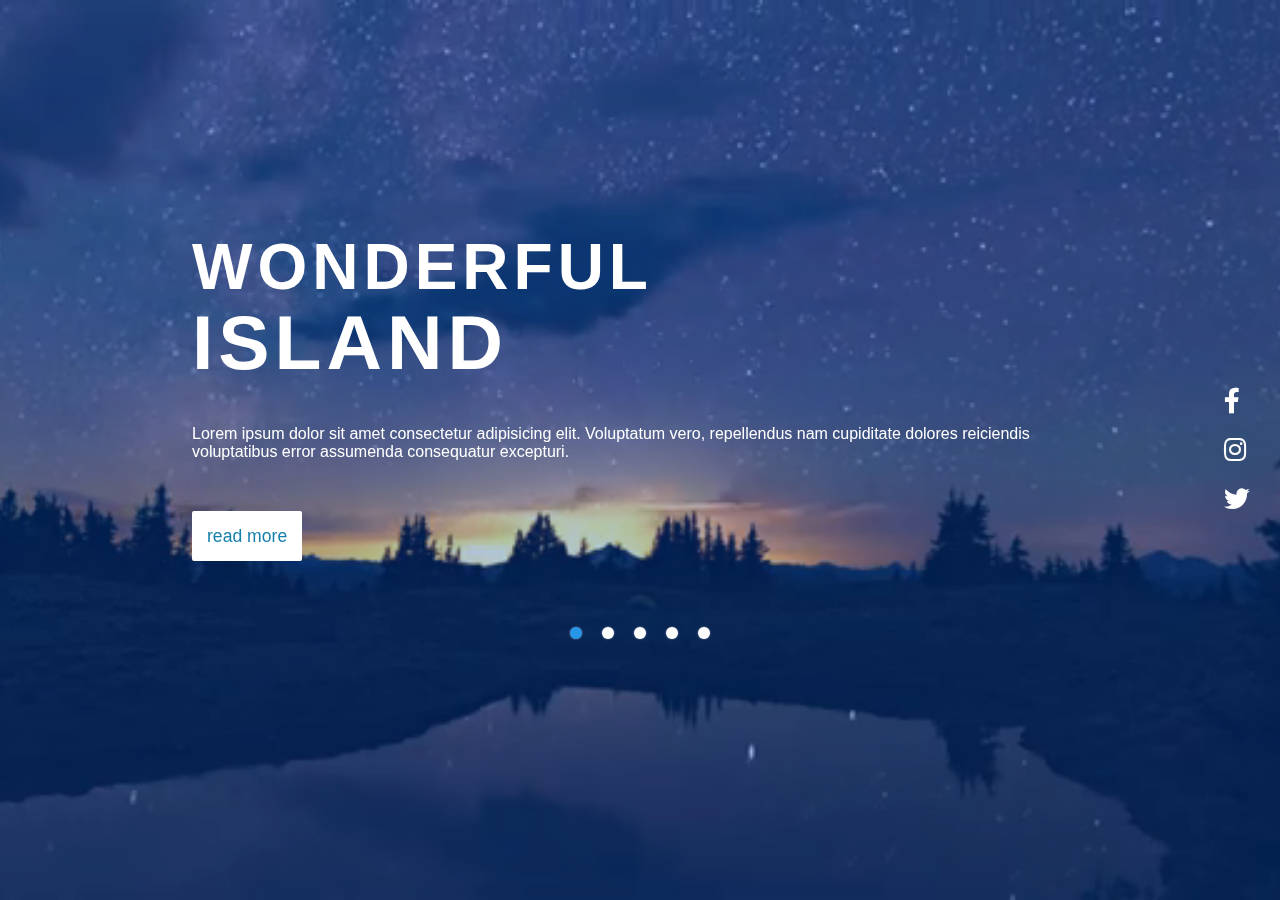
<file: home.html>
<!DOCTYPE html>
<html lang="en">

<head>
    <meta charset="UTF-8">
    <meta name="viewport" content="width=device-width, initial-scale=1.0">
    <title>Document</title>
    <link rel="stylesheet" href="https://cdnjs.cloudflare.com/ajax/libs/font-awesome/5.14.0/css/all.min.css">
    <style>
        * {
            margin: 0;
            padding: 0;
            box-sizing: border-box;
        }
        
        body {
            font-family: Arial, sans-serif;
        }
        
        section {
            position: relative;
            width: 100%;
            min-height: 100vh;
            background: #2696E9;
            display: flex;
            justify-content: center;
            align-items: center;
            overflow: hidden;
        }
        
        .home {
            position: relative;
            width: 100%;
            min-height: 100vh;
            display: flex;
            justify-content: center;
            flex-direction: column;
            background: #2696E9;
        }
        
        .home:before {
            z-index: 777;
            content: '';
            position: absolute;
            background: rgba(3, 96, 251, 0.3);
            width: 100%;
            height: 100%;
            top: 0;
            left: 0;
        }
        
        .home .content {
            z-index: 888;
            color: white;
            width: 70%;
            margin-top: -100px;
        }
        
        .home .content h1 {
            font-size: 4em;
            font-weight: 900;
            text-transform: uppercase;
            letter-spacing: 5px;
            line-height: 75px;
            margin-bottom: 40px;
        }
        
        .home .content h1 span {
            font-size: 1.2em;
            font-weight: 600;
        }
        
        .home .content p {
            margin-bottom: 65px;
        }
        
        .home .content a {
            background: #fff;
            padding: 15px 15px;
            color: #1680AC;
            font-size: 1.1em;
            text-decoration: none;
            border-radius: 2px;
        }
        
        .home .media-icons {
            z-index: 888;
            position: absolute;
            right: 30px;
            display: flex;
            flex-direction: column;
            transition: 0.5s ease;
        }
        
        .home .media-icons a {
            color: white;
            font-size: 1.6em;
            transition: 0.3s ease;
        }
        
        .home .media-icons a:not(:last-child) {
            margin-bottom: 20px;
        }
        
        .home .media-icons a:hover {
            transform: scale(1.3);
        }
        
        .home video {
            z-index: 000;
            position: absolute;
            top: 0;
            left: 0;
            width: 100%;
            height: 100%;
            object-fit: cover;
        }
        
        .slider-navigation {
            z-index: 888;
            position: relative;
            display: flex;
            justify-content: center;
            align-items: center;
            transform: translateY(80px);
            margin-bottom: 12px;
        }
        
        .slider-navigation .nav-btn {
            width: 12px;
            height: 12px;
            background: #fff;
            border-radius: 50%;
            cursor: pointer;
            box-shadow: 0 0 2px rgba(255, 255, 255, 0.5);
            transition: 0.3s ease;
        }
        
        .slider-navigation .nav-btn.active {
            background: #2696E9;
        }
        
        .slider-navigation .nav-btn:not(:last-child) {
            margin-right: 20px;
        }
        
        .slider-navigation .nav-btn:hover {
            transform: scale(1.2);
        }
        
        .video-slide {
            position: absolute;
            width: 100%;
            clip-path: circle(0% at 0 50%);
        }
        
        .video-slide.active {
            clip-path: circle(150% at 0 50%);
            transition: 2s ease;
            transition-property: clip-path;
        }
        
        @media (max-width: 1040px) {
            section {
                padding: 100px 200px;
            }
            .home .media-icons {
                right: 15px;
            }
        }
    </style>
</head>

<body>
    <section class="home">
        <video class="video-slide active" src="videoplayback.mp4" autoplay muted loop></video>
        <video class="video-slide" src="videoplayback.mp4" autoplay muted loop></video>
        <video class="video-slide" src="videoplayback.mp4" autoplay muted loop></video>
        <video class="video-slide" src="videoplayback.mp4" autoplay muted loop></video>
        <video class="video-slide" src="videoplayback.mp4" autoplay muted loop></video>
        <div class="content">
            <h1>wonderful <br><span>island</span></h1>
            <p>Lorem ipsum dolor sit amet consectetur adipisicing elit. Voluptatum vero, repellendus nam cupiditate dolores reiciendis voluptatibus error assumenda consequatur excepturi.</p>
            <a href="#">read more</a>
        </div>
        <div class="media-icons">
            <a href="#"><i class="fab fa-facebook-f"></i></a>
            <a href="#"><i class="fab fa-instagram"></i></a>
            <a href="#"><i class="fab fa-twitter"></i></a>
        </div>
        <div class="slider-navigation">
            <div class="nav-btn active"></div>
            <div class="nav-btn"></div>
            <div class="nav-btn"></div>
            <div class="nav-btn"></div>
            <div class="nav-btn"></div>
        </div>
    </section>
    <script>
        const btns = document.querySelectorAll(".nav-btn");
        const slides = document.querySelectorAll(".video-slide");

        var sliderNav = function(manual) {
            btns.forEach((btn) => {
                btn.classList.remove("active")
            });

            slides.forEach((slide) => {
                slide.classList.remove("active")
            })

            btns[manual].classList.add("active");
            slides[manual].classList.add("active");
        }
        btns.forEach((btn, i) => {
            btn.addEventListener("click", () => {
                sliderNav(i);
            });
        });
    </script>
</body>

</html>
</file>
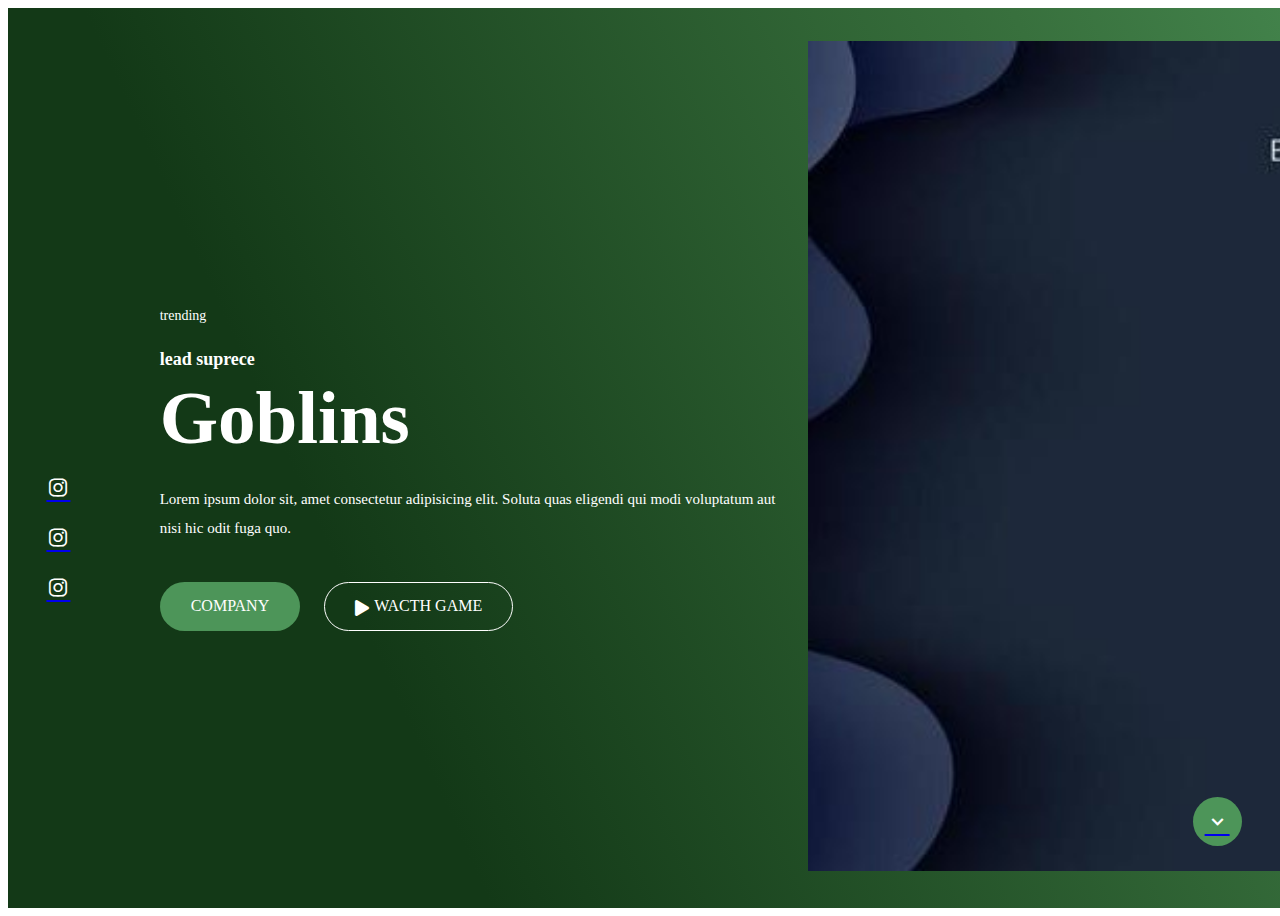
<file: home2.html>
<!DOCTYPE html>
<html lang="en">

<head>
    <meta charset="UTF-8">
    <meta name="viewport" content="width=device-width, initial-scale=1.0">
    <title>Document</title>
    <link rel="stylesheet" href="https://cdnjs.cloudflare.com/ajax/libs/font-awesome/5.14.0/css/all.min.css">
    <link href="https://cdn.jsdelivr.net/npm/boxicons@2.1.4/css/boxicons.min.css" rel="stylesheet">

    <style>
        .hero {
            height: 100%;
            width: 100%;
            min-height: 100vh;
            background: linear-gradient(245.59deg, #4d9559 0%, #38703d 28.53%, #133917 75.52%);
            position: relative;
            display: grid;
            grid-template-columns: repeat(2, 1fr);
            align-items: center;
            gap: 2rem;
        }
        
        section {
            padding: 0 19%;
        }
        
        .hero-text h5 {
            font-size: 14px;
            font-weight: 400;
            color: white;
            margin-bottom: 40px;
        }
        
        .hero-text h1 {
            font-family: 'Permanent Marker', cursive;
            font-size: 90px;
            line-height: 1;
            color: white;
            margin: 0 0 45px;
        }
        
        .hero-text h4 {
            font-size: 18px;
            font-weight: 600;
            color: white;
            margin-bottom: 10px;
        }
        
        .hero-text p {
            color: white;
            font-size: 15px;
            line-height: 1.9;
            margin-bottom: 40px;
        }
        
        .hero-img img {
            width: 300px;
            height: auto;
        }
        
        .hero-text a {
            display: inline-block;
            color: white;
            background: #4d9559;
            border: 1px solid transparent;
            text-decoration: none;
            padding: 12px 30px;
            line-height: 1.4;
            font-size: 500;
            border-radius: 30px;
            text-transform: uppercase;
            transition: all .55s ease;
        }
        
        .hero-text a:hover {
            background: transparent;
            border: 1px solid white;
            transform: translateX(8px);
        }
        
        .hero-text a.ctaa {
            background: transparent;
            border: 1px solid white;
            margin-left: 20px;
        }
        
        .hero-text a.ctaa i {
            vertical-align: middle;
            margin-right: 5px;
        }
        
        .icons {
            position: absolute;
            top: 50%;
            padding: 0 9%;
            transform: translateY((-50%));
        }
        
        .icons i {
            display: block;
            margin: 26px 0;
            font-size: 24px;
            color: white;
            transition: all .50s ease;
        }
        
        .icons i:hover {
            color: #4d9559;
            transform: translateY(-5px);
        }
        
        .scroll-down {
            position: absolute;
            bottom: 6%;
            right: 9%;
        }
        
        .scroll-down i {
            display: block;
            padding: 12px;
            font-size: 25px;
            color: white;
            background: #4d9559;
            border-radius: 30px;
            transition: all .50s ease;
        }
        
        .scroll-down i:hover {
            transform: translateY(-5px);
        }
        
        @media (max-width: 1535px) {
            .icons {
                padding: 0 3%;
                transition: .2s;
            }
            .scroll-down {
                right: 3%;
                transition: .2s;
            }
        }
        
        @media (max-width: 1460px) {
            section {
                padding: 0 12%;
                transition: .2s;
            }
        }
        
        @media (max-width: 1340px) {
            .hero-img img {
                width: 100%;
                height: auto;
            }
            .hero-text h1 {
                font-size: 75px;
                margin: 0 0 30px;
            }
            .hero-text h5 {
                margin-bottom: 25px;
            }
        }
        
        @media (max-width: 1195px) {
            section {
                padding: 0 3%;
                transition: .2s;
            }
            .hero-text {
                padding-top: 115px;
            }
            .hero-img {
                text-align: center;
            }
            .hero-img img {
                width: 200px;
                height: auto;
            }
            .hero {
                grid-template-columns: 1fr;
                height: 100%;
                gap: 1rem;
            }
            .icons {
                display: none;
            }
            .scroll-down {
                display: none;
            }
        }
        
        @media (max-width: 990px) {
            #menu-icon {
                display: block;
            }
        }
        
        @media (max-width: 680px) {
            .hero-img img {
                width: 100%;
                height: auto;
            }
        }
    </style>
</head>

<body>
    <section class="hero">
        <div class="hero-text">
            <h5>trending</h5>
            <h4>lead suprece</h4>
            <h1>Goblins</h1>
            <p>Lorem ipsum dolor sit, amet consectetur adipisicing elit. Soluta quas eligendi qui modi voluptatum aut nisi hic odit fuga quo.</p>
            <a href="#">company</a>
            <a href="#" class="ctaa"><i class="fas fa-play"></i></i>wacth game</a>
        </div>
        <div class="hero-img">
            <img src="bandung.jpg" alt="">
        </div>
    </section>
    <div class="icons">
        <a href="#"> <i class='bx bxl-instagram'></i></a>
        <a href="#"> <i class='bx bxl-instagram'></i></a>
        <a href="#"> <i class='bx bxl-instagram'></i></a>
    </div>
    <div class="scroll-down">
        <a href="#"><i class="bx bx-chevron-down"></i></a>

    </div>

    <script>
    </script>
</body>

</html>
</file>
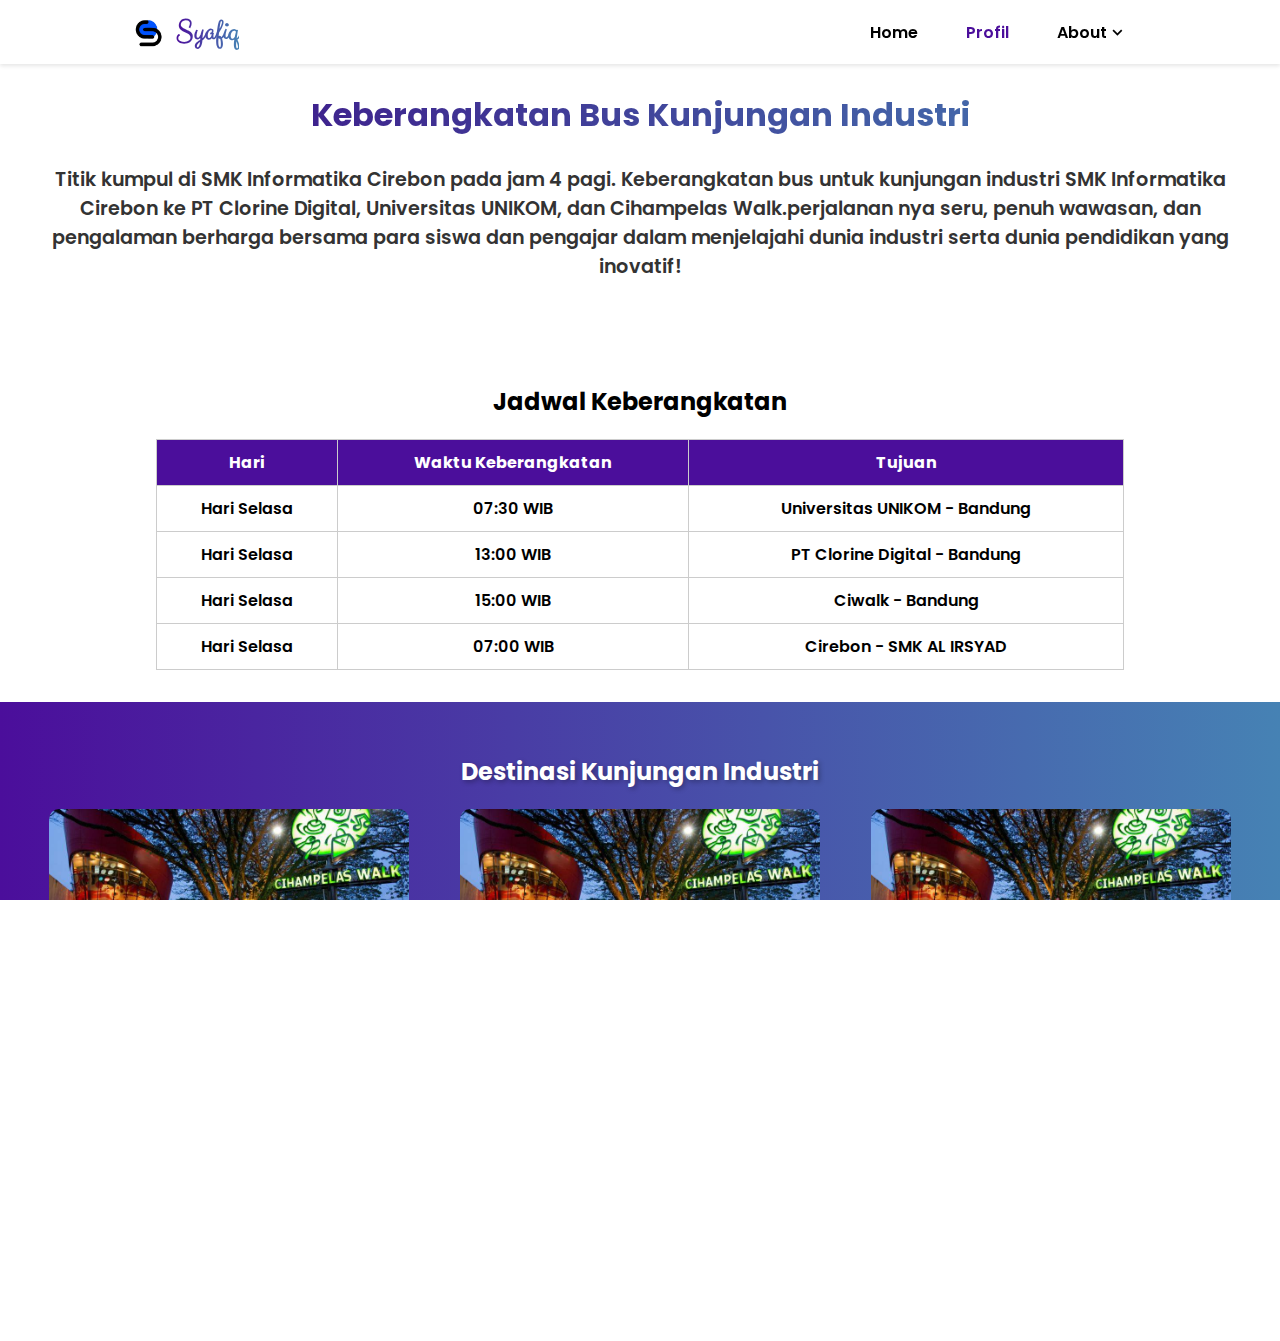
<file: profil.html>
<!DOCTYPE html>
<html lang="en">

<head>
    <meta charset="UTF-8">
    <meta name="viewport" content="width=device-width, initial-scale=1.0">
    <title>Keberangkatan Bus - Kunjungan Industri</title>
    <link rel="stylesheet" href="style.css">
    <link href='https://unpkg.com/boxicons@2.1.4/css/boxicons.min.css' rel='stylesheet'>
    <style>
        body {
            min-height: 100vh;
            background-color: white;
        }
        
        .header__logo {
            display: none;
        }
        
        @media (max-width: 768px) {
            .header__logo {
                display: flex;
                align-items: center;
                /* Sejajarkan secara vertikal */
                text-decoration: none;
                /* Hilangkan garis bawah pada link */
                color: white;
                /* Warna teks */
            }
            .header__logo-img {
                max-height: 50px;
                /* Sesuaikan tinggi logo */
                margin-right: 2px;
                /* Jarak antara logo dan teks */
            }
            .header__logo-text {
                font-size: 25px;
                font-family: 'Clicker Script', cursive;
                /* Sesuaikan ukuran teks */
            }
        }
        /* Gaya umum untuk ikon */
        
        .social-ikon {
            display: none;
        }
        
        @media screen and (max-width: 768px) {
            .social-ikon {
                display: flex;
                /* Membuat elemen sejajar horizontal */
                gap: 15px;
                /* Jarak antar ikon */
            }
            .social-icone {
                /* Warna awal ikon */
                font-size: 21px;
                /* Ukuran ikon */
                text-decoration: none;
                /* Hilangkan garis bawah (untuk tautan) */
                transition: color 0.3s ease;
                /* Animasi perubahan warna */
            }
            /* Gaya saat di-hover */
        }
        
        .social-icons {
            position: absolute;
            /* Menggunakan absolute agar posisi tetap */
            top: 40.3%;
            /* Posisi vertikal dari atas */
            left: 20px;
            /* Posisi horizontal di sisi kiri */
            transform: translateY(-50%);
            /* Menjaga posisi vertikal tetap di tengah */
            display: flex;
            flex-direction: column;
            align-items: center;
            z-index: 10;
            /* Menempatkan di atas elemen lainnya */
        }
        /* Styling untuk ikon sosial */
        
        .social-icon {
            margin: 6px 0;
            /* Jarak antar ikon sosial */
            font-size: 2em;
            /* Ukuran ikon */
            text-decoration: none;
            /* Menghilangkan underline */
            transition: transform 0.3s ease, color 0.3s ease;
            /* Warna ikon sosial default */
        }
        
        .social-icon:hover {
            transform: scale(1.2);
            /* Warna hover bisa ditambahkan di sini jika diperlukan */
        }
        
        @media screen and (max-width: 768px) {
            .social-icons,
            .social-icon {
                display: none;
            }
        }
        
        .overview-section {
            margin-top: 2rem;
            padding: 2rem;
            background-color: white;
            text-align: center;
        }
        
        .overview-content h2 {
            font-size: 2rem;
            background: linear-gradient(90deg, #3c0782, #4682B4);
            -webkit-background-clip: text;
            -webkit-text-fill-color: transparent;
        }
        
        .overview-content p {
            font-size: 1.2rem;
            color: #333;
        }
        /* Schedule Section */
        /* Schedule Section Styling */
        
        .schedule-section {
            background-color: white;
            padding: 2rem;
            text-align: center;
        }
        
        .schedule-container {
            max-width: 1000px;
            margin: 0 auto;
            padding: 0 1rem;
            /* Tambahkan padding untuk margin kanan-kiri */
        }
        
        .schedule-table {
            width: 100%;
            margin-top: 20px;
            border-collapse: collapse;
        }
        
        .schedule-table th,
        .schedule-table td {
            padding: 10px;
            border: 1px solid #ccc;
            text-align: center;
        }
        
        .schedule-table th {
            background: #4b0e9b;
            color: white;
        }
        /* Responsiveness for Smaller Devices */
        
        @media (max-width: 768px) {
            .schedule-table th,
            .schedule-table td {
                font-size: 0.9rem;
                /* Kurangi ukuran font */
            }
            .schedule-container h2 {
                font-size: 1.3em;
                text-align: center;
                margin-left: 10px;
            }
        }
        
        @media (max-width: 860px) {
            .schedule-section {
                margin-left: -1rem;
            }
        }
        /* Destination Section */
        
        .destination-section {
            padding: 2rem;
            background: linear-gradient(90deg, #4b0e9b, #4682B4);
            color: white;
            text-align: center;
        }
        
        .destination-container {
            max-width: 1200px;
            margin: 0 auto;
        }
        
        .destination-list {
            display: flex;
            justify-content: space-around;
            gap: 2rem;
            flex-wrap: wrap;
        }
        
        .destination-item {
            text-align: center;
            width: 30%;
        }
        
        .destination-item img {
            width: 100%;
            height: 200px;
            object-fit: cover;
            border-radius: 10px;
            margin-bottom: 10px;
        }
        
        .destination-item h3 {
            font-size: 1.5rem;
            color: white;
            text-shadow: 2px 2px 5px rgba(0, 0, 0, 0.3);
        }
        
        .destination-item p {
            font-size: 1.1rem;
            color: white;
        }
        /* Contact Section */
        
        @media (max-width: 768px) {
            .destination-list {
                flex-direction: column;
                align-items: center;
            }
            .destination-item {
                width: 80%;
                margin-bottom: 1rem;
            }
            .destination-item p {
                text-align: left;
            }
            .overview-content h2 {
                font-size: 1.3em;
                margin-left: -15px;
            }
            .overview-content p {
                text-align: left;
                font-size: 1em;
                padding-left: 20px;
            }
            .destination-container h2 {
                font-size: 1.2rem;
            }
            .destination-item h3 {
                text-align: left;
                font-size: 1.2rem;
                margin: 0;
                padding: 0;
            }
            .destination-item p {
                font-size: 1rem;
                text-shadow: 2px 2px 5px rgba(0, 0, 0, 0.3);
            }
        }
    </style>
</head>

<body>

    <!-- Navbar -->
    <header class="header">

        <a href="#" class="header__logo" style="background: linear-gradient(90deg, #3c0782, #4682B4);
        -webkit-background-clip: text;
        -webkit-text-fill-color: transparent;">
            <img src="logo.png" alt="Logo" class="header__logo-img">
            <span class="header__logo-text">Syafiq</span>
            <div class="social-ikon" style="margin-right: -60px;">

                <a href="https://instagram.com" target="_blank" class="social-icone" style="background: linear-gradient(45deg, #e7af16, #fa7e1e, #d62976, #962fbf, #4f5bd5); -webkit-background-clip: text;
        -webkit-text-fill-color: transparent;">
                    <i class='bx bxl-instagram'></i>
                </a>

                <a href="https://whatsapp.com" target="_blank" class="social-icone" style="color:#1da90a;">
                    <i class='bx bxl-whatsapp'></i>
                </a>
                <a href="https://facebook.com" target="_blank" class="social-icone" style="color:#1351d7d7;" onmouseover="this.style.color='#3B5998';" onmouseout="this.style.color='#1351d7d7';">
                    <i class='bx bxl-facebook'></i>
                </a>
            </div>

        </a>


        <div class="header__toggle">
            <i class='bx bx-menu' id="header-toggle"></i>
        </div>
        <nav class="nav" id="nav-menu">
            <div class="nav__content bd-grid">
                <a href="#" class="nav__perfil">
                    <div class="nav__img">
                        <img src="logo1.jpg" alt="">
                    </div>
                    <div class="texts">
                        <span class="nav__name" style="background: linear-gradient(90deg, #4b0e9b, #4682B4);
                        -webkit-background-clip: text;
                        -webkit-text-fill-color: transparent;">Syafiq</span>
                    </div>
                </a>
                <div class="nav__menu">
                    <ul class="nav__list">
                        <li class="nav__item">
                            <a href="index.html" class="nav__link active" style="color: black;" onmouseover="this.style.color='#4b0e9b';" onmouseout="this.style.color='black';">Home</a>
                        </li>

                        <li class="nav__item">
                            <a href="#overview" class="nav__link active" style="color: #4b0e9b;" onmouseover="this.style.color='#4b0e9b';" onmouseout="this.style.color='#4b0e9b';">Profil</a>


                        </li>
                        <li class="nav__item dropdown">
                            <a href="#" class="nav__link dropdown__link" style="color: black;" onmouseover="this.style.color='#4b0e9b';" onmouseout="this.style.color='black';">About <i class="bx bx-chevron-down dropdown__icon"></i></a>

                            <ul class="dropdown__menu">
                                <li class="dropdown__item"><a href="https://syafiq-host.github.io/-web/" class="nav__link" style="color: black;">About me</a></li>
                                <li class="dropdown__item"><a href="#schedule" class="nav__link" style="color: black;">Keberangkatan</a></li>
                                <li class="dropdown__item"><a href="unikom.html" class="nav__link" style="color: black;">UNIKOM AND PT CALORINE</a></li>
                            </ul>
                        </li>
                    </ul>
                </div>
            </div>
        </nav>
    </header>

    <!-- Overview Section -->
    <section class="overview-section" id="overview">
        <div class="overview-content">
            <h2>Keberangkatan Bus Kunjungan Industri</h2>
            <p>
                Titik kumpul di SMK Informatika Cirebon pada jam 4 pagi. Keberangkatan bus untuk kunjungan industri SMK Informatika Cirebon ke PT Clorine Digital, Universitas UNIKOM, dan Cihampelas Walk.perjalanan nya seru, penuh wawasan, dan pengalaman berharga bersama
                para siswa dan pengajar dalam menjelajahi dunia industri serta dunia pendidikan yang inovatif!
            </p>


        </div>
    </section>

    <!-- Schedule Section -->
    <section class="schedule-section" id="schedule">
        <div class="schedule-container">
            <h2>Jadwal Keberangkatan</h2>
            <table class="schedule-table">
                <thead>
                    <tr>
                        <th>Hari</th>
                        <th>Waktu Keberangkatan</th>
                        <th>Tujuan</th>
                    </tr>
                </thead>
                <tbody>
                    <tr>
                        <td>Hari Selasa</td>
                        <td>07:30 WIB</td>
                        <td>Universitas UNIKOM - Bandung</td>
                    </tr>
                    <tr>
                        <td>Hari Selasa</td>
                        <td>13:00 WIB</td>
                        <td>PT Clorine Digital - Bandung</td>
                    </tr>
                    <tr>
                        <td>Hari Selasa</td>
                        <td>15:00 WIB</td>
                        <td>Ciwalk - Bandung</td>
                    </tr>
                    <tr>
                        <td>Hari Selasa</td>
                        <td>07:00 WIB</td>
                        <td>Cirebon - SMK AL IRSYAD</td>
                    </tr>
                </tbody>
            </table>
        </div>
    </section>

    <!-- Destination Section -->
    <section class="destination-section" id="destination">
        <div class="destination-container">
            <h2 style=" text-shadow: 2px 2px 5px rgba(0, 0, 0, 0.3);">Destinasi Kunjungan Industri</h2>
            <div class="destination-list">
                <div class="destination-item">
                    <img src="cihampelas.jpg" alt="Bandung" class="destination-img">
                    <h3>Universitas UNIKOM</h3>
                    <p>Tujuan awal: Universitas UNIKOM adalah sebuah perguruan tinggi yang terkenal dengan kualitas pendidikan di bidang teknologi dan informatika, mencetak lulusan yang siap bersaing di dunia industri digital dan teknologi.</p>


                </div>
                <div class="destination-item">
                    <img src="cihampelas.jpg" alt="Jakarta" class="destination-img">
                    <h3>PT Clorine Digital</h3>
                    <p>Tujuan selanjutnya PT Clorine Digital merupakan tempat di mana para profesional di bidang teknologi berkumpul untuk mengembangkan solusi digital inovatif dan menyongsong masa depan teknologi yang lebih canggih.</p>

                </div>
                <div class="destination-item">
                    <img src="cihampelas.jpg" alt="Surabaya" class="destination-img">
                    <h3>Cihampelas Walk</h3>
                    <p>Tujuna AKhir adalah Cihampelas Walk (Ciwalk) adalah pusat perbelanjaan dan hiburan yang terkenal di Bandung, menawarkan berbagai toko, restoran, dan hiburan yang menarik bagi pengunjung.</p>

                </div>
            </div>
        </div>
    </section>


    <script src="script.js" defer></script>
</body>

</html>
</file>
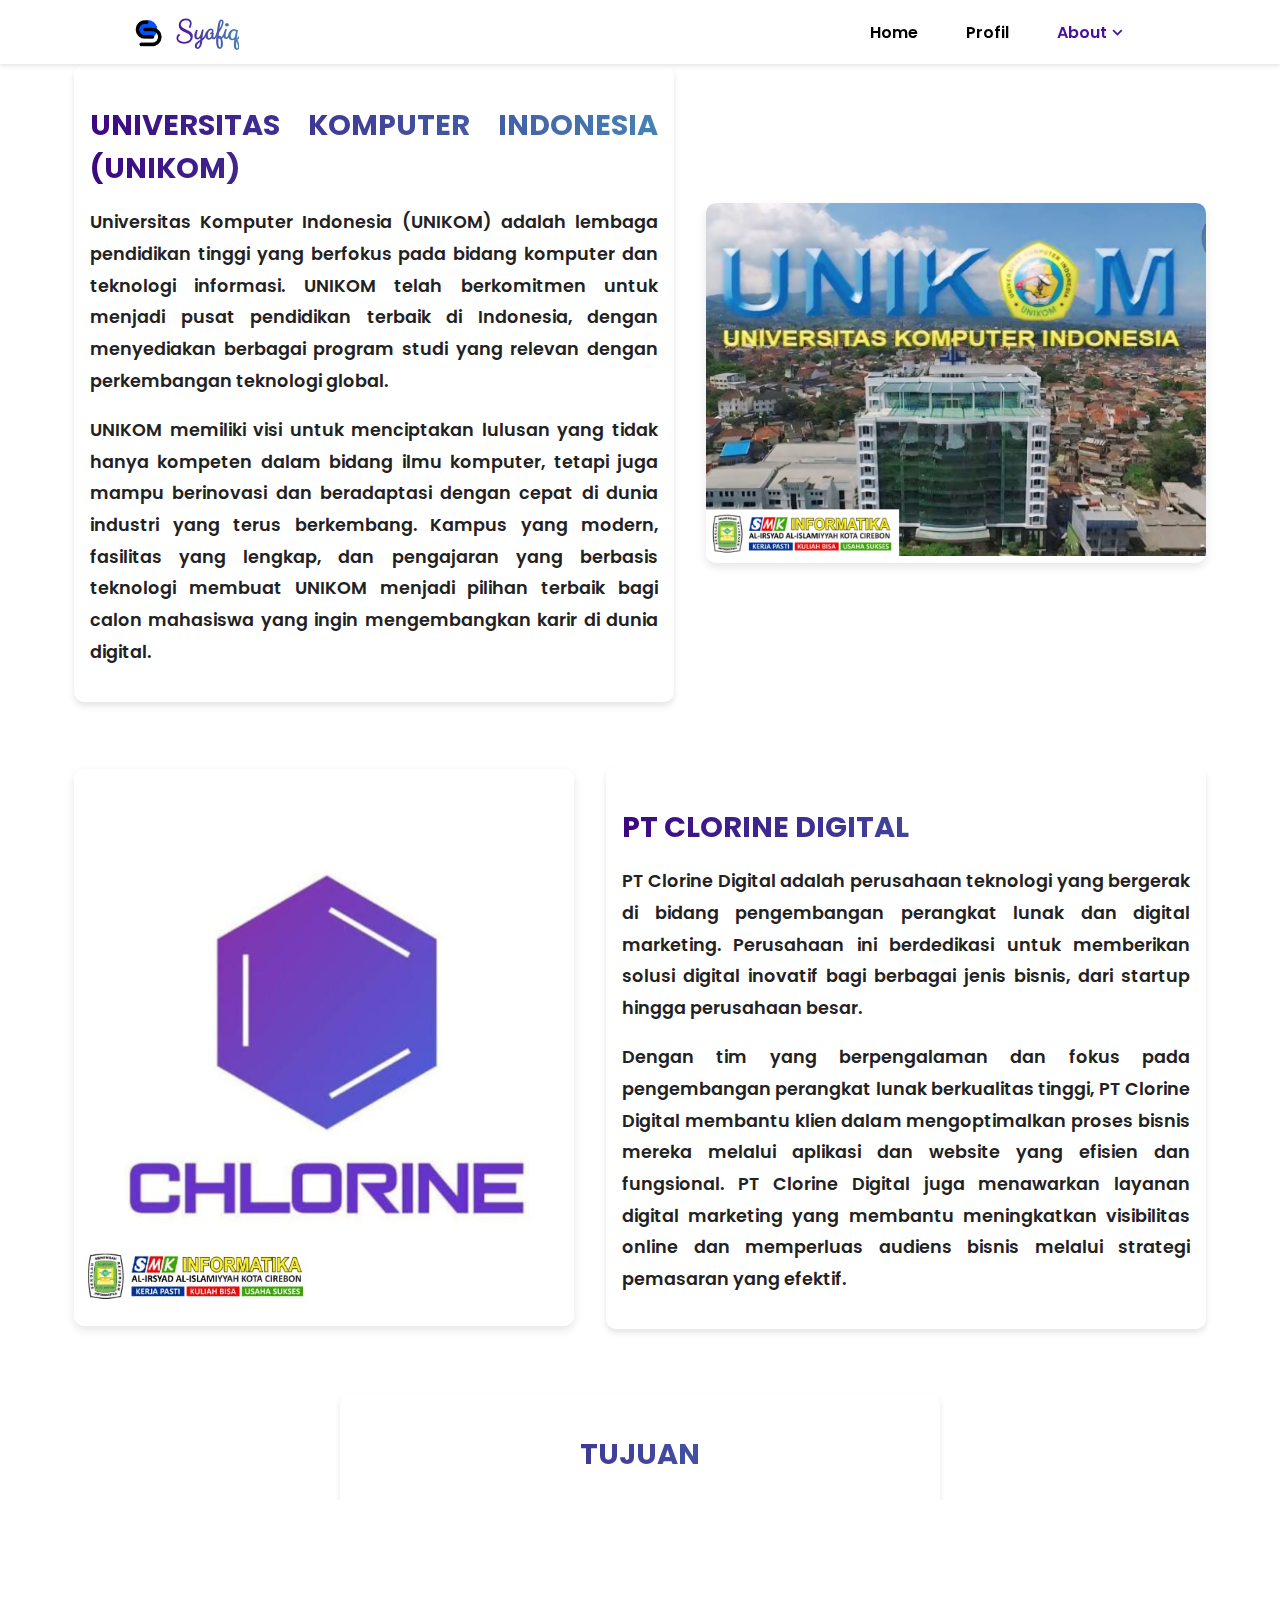
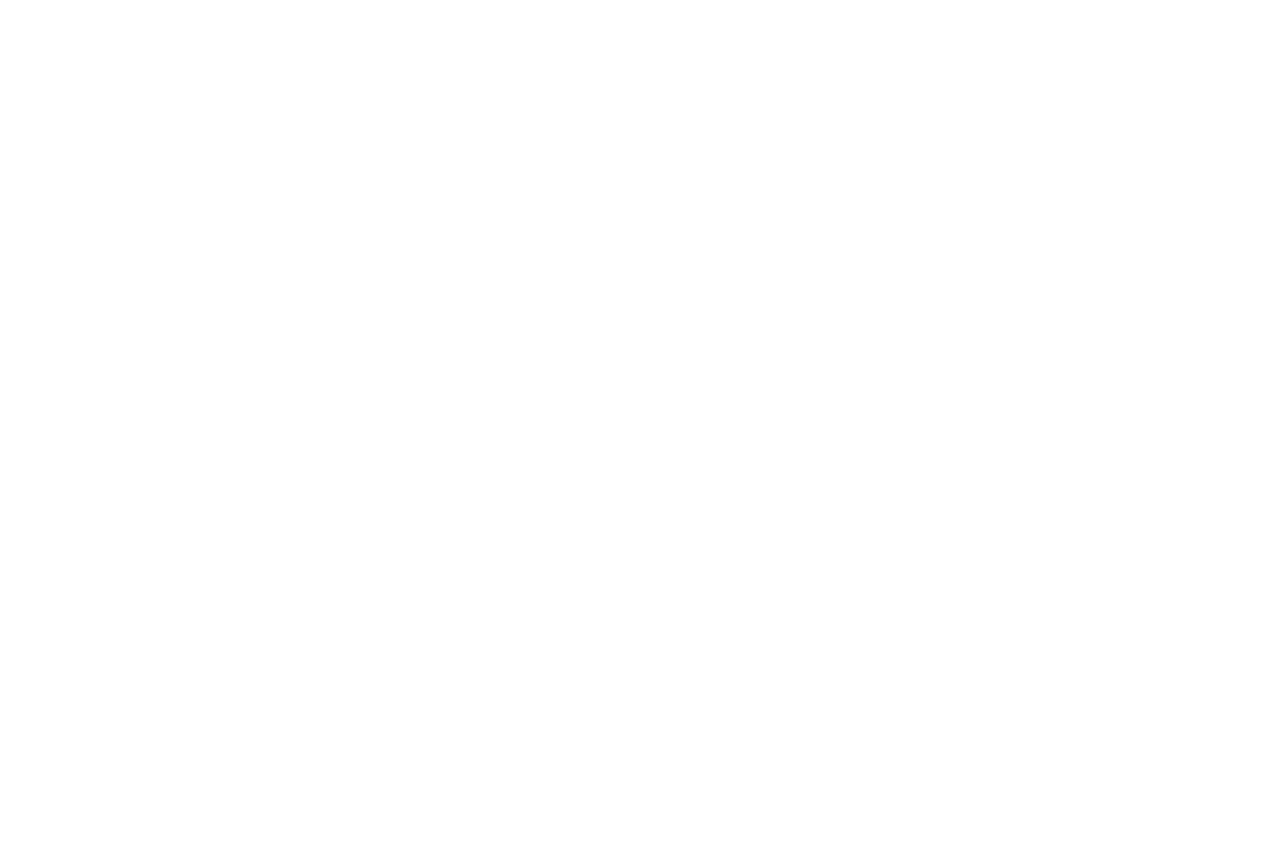
<file: unikom.html>
<!DOCTYPE html>
<html lang="en">

<head>
    <meta charset="UTF-8">
    <meta name="viewport" content="width=device-width, initial-scale=1.0">
    <title>About UNIKOM & PT Clorine Digital</title>
    <link rel="stylesheet" href="style.css">
    <link href='https://unpkg.com/boxicons@2.1.4/css/boxicons.min.css' rel='stylesheet'>
    <style>
        .header__logo {
            display: none;
        }
        
        @media (max-width: 768px) {
            .header__logo {
                display: flex;
                align-items: center;
                /* Sejajarkan secara vertikal */
                text-decoration: none;
                /* Hilangkan garis bawah pada link */
                color: white;
                /* Warna teks */
            }
            .header__logo-img {
                max-height: 50px;
                /* Sesuaikan tinggi logo */
                margin-right: 2px;
                /* Jarak antara logo dan teks */
            }
            .header__logo-text {
                font-size: 25px;
                font-family: 'Clicker Script', cursive;
                /* Sesuaikan ukuran teks */
            }
        }
        /* Gaya umum untuk ikon */
        
        .social-ikon {
            display: none;
        }
        
        @media screen and (max-width: 768px) {
            .social-ikon {
                display: flex;
                /* Membuat elemen sejajar horizontal */
                gap: 15px;
                /* Jarak antar ikon */
            }
            .social-icone {
                /* Warna awal ikon */
                font-size: 21px;
                /* Ukuran ikon */
                text-decoration: none;
                /* Hilangkan garis bawah (untuk tautan) */
                transition: color 0.3s ease;
                /* Animasi perubahan warna */
            }
            /* Gaya saat di-hover */
        }
        
        .social-icons {
            position: absolute;
            /* Menggunakan absolute agar posisi tetap */
            top: 40.3%;
            /* Posisi vertikal dari atas */
            left: 20px;
            /* Posisi horizontal di sisi kiri */
            transform: translateY(-50%);
            /* Menjaga posisi vertikal tetap di tengah */
            display: flex;
            flex-direction: column;
            align-items: center;
            z-index: 10;
            /* Menempatkan di atas elemen lainnya */
        }
        /* Styling untuk ikon sosial */
        
        .social-icon {
            margin: 6px 0;
            /* Jarak antar ikon sosial */
            font-size: 2em;
            /* Ukuran ikon */
            text-decoration: none;
            /* Menghilangkan underline */
            transition: transform 0.3s ease, color 0.3s ease;
            /* Warna ikon sosial default */
        }
        
        .social-icon:hover {
            transform: scale(1.2);
            /* Warna hover bisa ditambahkan di sini jika diperlukan */
        }
        
        @media screen and (max-width: 768px) {
            .social-icons,
            .social-icon {
                display: none;
            }
        }
        
        main {
            padding: 4rem 2rem;
        }
        
        section {
            display: flex;
            justify-content: center;
            align-items: center;
            margin-bottom: 4rem;
            gap: 2rem;
            flex-wrap: wrap;
        }
        
        .content {
            flex: 1;
            max-width: 600px;
            padding: 1rem;
            text-align: justify;
            background: #fff;
            border-radius: 10px;
            box-shadow: 0 4px 6px rgba(0, 0, 0, 0.1);
            transition: transform 0.3s ease;
        }
        
        .content:hover {
            transform: translateY(-10px);
        }
        
        .image {
            flex: 1;
            max-width: 500px;
            border-radius: 10px;
            overflow: hidden;
            box-shadow: 0 4px 10px rgba(0, 0, 0, 0.1);
        }
        
        .image img {
            width: 100%;
            height: auto;
            transition: transform 0.3s ease;
        }
        
        .image img:hover {
            transform: scale(1.05);
        }
        
        h2 {
            color: #111;
            font-size: 2rem;
            margin-bottom: 1rem;
        }
        
        p {
            color: #222;
            font-size: 1.1rem;
            line-height: 1.8;
        }
        
        .heading {
            font-size: 1.8rem;
            background: linear-gradient(90deg, #3c0782, #4682B4);
            -webkit-background-clip: text;
            -webkit-text-fill-color: transparent;
            margin-bottom: 1rem;
            text-transform: uppercase;
        }
        
        .quote {
            font-style: italic;
            font-size: 1.2rem;
            color: #334;
            text-align: center;
            margin-top: 2rem;
        }
        /* Responsive Design */
        
        @media (max-width: 768px) {
            /* Gambar akan berada di atas teks */
            .content,
            .image {
                flex-basis: 100%;
                text-align: center;
            }
            .image img {
                margin-bottom: 1rem;
            }
            /* Membuat margin antara gambar dan teks pada layar kecil */
            section {
                flex-direction: column;
                align-items: center;
                gap: 3rem;
            }
            .heading {
                font-size: 1.3rem;
            }
            .content p {
                text-align: left;
                font-size: 1.1rem;
            }
            .quote.s {
                text-align: center;
            }
        }
        
        .call-to-action {
            background: linear-gradient(90deg, #3c0782, #690ce1);
            color: white;
            text-align: center;
            padding: 1.5rem;
            border-radius: 10px;
            margin-top: 3rem;
            box-shadow: 0 4px 6px rgba(0, 0, 0, 0.1);
            transition: background 0.3s ease;
        }
        
        .call-to-action img {
            text-align: center;
            width: 50%;
            height: auto;
        }
        
        .call-to-action h2 {
            color: white;
            text-shadow: 2px 2px 5px rgba(0, 0, 0, 0.3);
        }
        
        .call-to-action p {
            color: white;
            text-shadow: 2px 2px 5px rgba(0, 0, 0, 0.3);
        }
        
        .call-to-action:hover {
            background-color: #3a087d;
        }
        
        .cta-button {
            background-color: white;
            color: #4b0e9b;
            border: 2px solid #4b0e9b;
            padding: 1rem 2rem;
            font-size: 1rem;
            font-weight: bold;
            text-transform: uppercase;
            text-decoration: none;
            border-radius: 5px;
            margin-top: 1rem;
            display: inline-block;
            transition: background 0.3s ease, color 0.3s ease;
        }
        
        .cta-button:hover {
            background-color: #4b0e9b;
            color: white;
        }
        
        @media (max-width: 768px) {
            .call-to-action h2 {
                font-size: 1.1em;
            }
            .call-to-action p {
                font-size: 1em;
                text-align: left;
            }
        }
    </style>
</head>

<body>

    <header class="header">

        <a href="#" class="header__logo" style="background: linear-gradient(90deg, #3c0782, #4682B4);
        -webkit-background-clip: text;
        -webkit-text-fill-color: transparent;">
            <img src="logo.png" alt="Logo" class="header__logo-img">
            <span class="header__logo-text">Syafiq</span>
            <div class="social-ikon" style="margin-right: -60px;">

                <a href="https://instagram.com" target="_blank" class="social-icone" style="background: linear-gradient(45deg, #e7af16, #fa7e1e, #d62976, #962fbf, #4f5bd5); -webkit-background-clip: text;
        -webkit-text-fill-color: transparent;">
                    <i class='bx bxl-instagram'></i>
                </a>

                <a href="https://whatsapp.com" target="_blank" class="social-icone" style="color:#1da90a;">
                    <i class='bx bxl-whatsapp'></i>
                </a>
                <a href="https://facebook.com" target="_blank" class="social-icone" style="color:#1351d7d7;" onmouseover="this.style.color='#3B5998';" onmouseout="this.style.color='#1351d7d7';">
                    <i class='bx bxl-facebook'></i>
                </a>
            </div>

        </a>


        <div class="header__toggle">
            <i class='bx bx-menu' id="header-toggle"></i>
        </div>
        <nav class="nav" id="nav-menu">
            <div class="nav__content bd-grid">
                <a href="#" class="nav__perfil">
                    <div class="nav__img">
                        <img src="logo1.jpg" alt="">
                    </div>
                    <div class="texts">
                        <span class="nav__name" style="background: linear-gradient(90deg, #4b0e9b, #4682B4);
                        -webkit-background-clip: text;
                        -webkit-text-fill-color: transparent;">Syafiq</span>
                    </div>
                </a>
                <div class="nav__menu">
                    <ul class="nav__list">
                        <li class="nav__item">
                            <a href="index.html" class="nav__link active" style="color: black;" onmouseover="this.style.color='#4b0e9b';" onmouseout="this.style.color='black';">Home</a>
                        </li>

                        <li class="nav__item">
                            <a href="profil.html" class="nav__link active" style="color: black;" onmouseover="this.style.color='#4b0e9b';" onmouseout="this.style.color='black';">Profil</a>


                        </li>
                        <li class="nav__item dropdown">
                            <a href="#" class="nav__link dropdown__link" style="color: #4b0e9b;" onmouseover="this.style.color='#4b0e9b';" onmouseout="this.style.color='#4b0e9b';">About <i class="bx bx-chevron-down dropdown__icon"></i></a>

                            <ul class="dropdown__menu">
                                <li class="dropdown__item"><a href="https://syafiq-host.github.io/-web/" class="nav__link" style="color: black;">About me</a></li>
                                <li class="dropdown__item"><a href="profil.html#schedule" class="nav__link" style="color: black;">Keberangkatan</a></li>
                                <li class="dropdown__item"><a href="#unikom" class="nav__link" style="color: #4b0e9b;">UNIKOM AND PT CALORINE</a></li>
                            </ul>
                        </li>
                    </ul>
                </div>
            </div>
        </nav>
    </header>

    <main>

        <!-- About UNIKOM -->
        <section id="unikom">

            <div class="content">
                <h2 class="heading">Universitas Komputer Indonesia (UNIKOM)</h2>
                <p>Universitas Komputer Indonesia (UNIKOM) adalah lembaga pendidikan tinggi yang berfokus pada bidang komputer dan teknologi informasi. UNIKOM telah berkomitmen untuk menjadi pusat pendidikan terbaik di Indonesia, dengan menyediakan berbagai
                    program studi yang relevan dengan perkembangan teknologi global.</p>
                <p>UNIKOM memiliki visi untuk menciptakan lulusan yang tidak hanya kompeten dalam bidang ilmu komputer, tetapi juga mampu berinovasi dan beradaptasi dengan cepat di dunia industri yang terus berkembang. Kampus yang modern, fasilitas yang
                    lengkap, dan pengajaran yang berbasis teknologi membuat UNIKOM menjadi pilihan terbaik bagi calon mahasiswa yang ingin mengembangkan karir di dunia digital.</p>
            </div>
            <div class="image">
                <img src="uni.jpg" alt="UNIKOM University">
            </div>
        </section>

        <!-- About PT Clorine Digital -->
        <section>
            <div class="image">
                <img src="cl.jpg" alt="PT Clorine Digital">
            </div>
            <div class="content">
                <h2 class="heading">PT Clorine Digital</h2>
                <p>PT Clorine Digital adalah perusahaan teknologi yang bergerak di bidang pengembangan perangkat lunak dan digital marketing. Perusahaan ini berdedikasi untuk memberikan solusi digital inovatif bagi berbagai jenis bisnis, dari startup hingga
                    perusahaan besar.</p>
                <p>Dengan tim yang berpengalaman dan fokus pada pengembangan perangkat lunak berkualitas tinggi, PT Clorine Digital membantu klien dalam mengoptimalkan proses bisnis mereka melalui aplikasi dan website yang efisien dan fungsional. PT Clorine
                    Digital juga menawarkan layanan digital marketing yang membantu meningkatkan visibilitas online dan memperluas audiens bisnis melalui strategi pemasaran yang efektif.</p>
            </div>
        </section>

        <!-- Vision and Mission Section -->
        <section>
            <div class="content">
                <h2 class="heading" style="text-align: center;">Tujuan</h2>
                <p>Tujuan dari kunjungan industri ini adalah untuk memberikan wawasan yang lebih mendalam mengenai dunia industri teknologi dan pendidikan kepada siswa-siswa SMK Informatika Al Irsyad Cirebon. Para siswa akan mengunjungi perusahaan-perusahaan
                    ternama dan tempat inovasi, seperti PT Clorine Digital, Universitas UNIKOM, dan Cihampelas Walk di Bandung, untuk melihat langsung bagaimana teknologi digunakan dalam dunia nyata serta mendapatkan inspirasi untuk mengembangkan keterampilan
                    mereka.
                </p>
                <p class="quote s">"Sekolah IT Berkarakter Islami"</p>

            </div>
        </section>

        <!-- Call to Action -->
        <div class="call-to-action">
            <img src="logosmk.png" alt="">
            <h2>SMK Informatika Al Irsyad</h2>
            <p>SMK Informatika Al Irsyad adalah tempat yang penuh semangat, inovasi, dan kolaborasi. Di sini, siswa tidak hanya belajar teknologi, tetapi juga diajarkan nilai-nilai kemandirian, kreativitas, dan kerja tim. Kami percaya bahwa dengan pendidikan
                yang berkualitas dan pengalaman langsung, para siswa dapat menghadapi tantangan dunia digital dengan percaya diri dan sukses!</p>

            <a href="https://smkinformatika-crbn.sch.id/" class="cta-button">DAFTAR SEKARANG </a>
        </div>

    </main>
    <script src="script.js"></script>
</body>

</html>
</file>
<file: style.css>
@import url('https://fonts.googleapis.com/css2?family=Clicker+Script&family=Poppins:ital,wght@0,100;0,200;0,300;0,400;0,500;0,600;0,700;0,800;0,900;1,100;1,200;1,300;1,400;1,500;1,600;1,700;1,800;1,900&display=swap');
:root {
    --header-height: 3rem;
    --header-height-mobile: 4rem;
    /* Ukuran header untuk perangkat kecil */
    --first-color: #5B65F5;
    --first-color-light: #C4C7F5;
    --dark-color: #0E1026;
    --white-color: #FBFBFB;
    --body-font: 'poppins', sans-serif;
    --nav-name-font-size: 1.5rem;
    --normal-font-size: .936rem;
    --z-fixed: 100;
}

@media screen and (min-width: 768px) {
     :root {
        --nav-name-font-size: 1rem;
        --normal-font-size: 1rem;
    }
}

*,
::before,
::after {
    box-sizing: border-box;
}

html,
body {
    margin: 0;
    padding: 0;
    height: 100%;
    width: 100%;
    overflow-x: hidden;
    /* Mencegah scroll horizontal */
}

body {
    margin: var(--header-height) 0 0 0;
    font-family: var(--body-font);
    font-weight: 600;
    min-height: 1500px;
    background-color: white;
}

ul {
    margin: 0;
    padding: 0;
    list-style: none;
}

a {
    text-decoration: none;
}

.bd-grid {
    max-width: 1024px;
    display: grid;
    grid-template-columns: 100%;
    margin-left: 1.5rem;
    margin-right: 1.5rem;
}

.header {
    position: fixed;
    top: 0;
    left: 0;
    width: 100%;
    background-color: white;
    height: var(--header-height);
    padding: 0 1rem;
    z-index: var(--z-fixed);
    display: flex;
    justify-content: space-between;
    align-items: center;
    box-shadow: 0 2px 4px rgba(0, 0, 0, .1);
    overflow: hidden;
}

.header::before {
    content: '';
    position: absolute;
    top: 0;
    left: 0;
    width: 100%;
    height: 100%;
    z-index: -1;
}

.header::after {
    content: '';
    position: absolute;
    top: 0;
    left: 0;
    width: 100%;
    height: 100%;
    background: linear-gradient(90deg, transparent, #4b0e9b6d, transparent);
    transform: translateX(-100%);
    transition: transform 0.5s ease-in-out;
    z-index: 0;
}

.header:hover::after {
    transform: translateX(100%);
}

.header__toggle i {
    font-size: 2.3rem;
    color: black;
    /* Sesuaikan ukuran sesuai kebutuhan */
}

.header__logo {
    color: var(--dark-color);
}

.header__logo {
    font-size: 1.7rem;
    cursor: pointer;
}

@media screen and (max-width: 768px) {
    body {
        margin: 0;
    }
    .header {
        height: var(--header-height-mobile);
        /* Menggunakan header lebih besar di perangkat kecil */
    }
    .header::before {
        background: white;
        /* Mengatur opacity lebih tinggi di perangkat kecil */
    }
    .nav {
        position: fixed;
        top: 0;
        left: -100%;
        background-color: white;
        width: 80%;
        font-size: 20px;
        height: 100vh;
        padding: 2rem;
        z-index: var(--z-fixed);
        box-shadow: 4px 0 6px rgba(0, 0, 0, 0.3);
        transition: .5s;
        overflow-y: auto;
    }
    .nav__menu .nav__list li a {
        color: black;
    }
}


/* Warna untuk perangkat besar (di atas 768px) */

.texts .nav__name {
    color: black;
    /* Warna teks untuk perangkat besar */
    font-family: 'Clicker Script', cursive;
    font-size: 30px;
}


/* Warna untuk perangkat kecil (maksimal 768px) */

@media screen and (max-width: 768px) {
    .texts .nav__name {
        color: black;
        /* Warna teks untuk perangkat kecil */
    }
}

.nav__content {
    display: flex;
    flex-direction: column;
}

.nav__perfil {
    display: flex;
    flex-direction: column;
    align-items: center;
    text-align: center;
    margin-bottom: 3rem;
}

.nav__img {
    display: flex;
    justify-content: center;
    width: 60px;
    height: 60px;
    border-radius: 50%;
    overflow: hidden;
    margin-bottom: 1rem;
}

.nav__img img {
    width: 70px;
}

.nav__name {
    display: block;
    font-size: 25px;
    color: var(--white-color);
}

.nav__item {
    margin-bottom: 2rem;
}

.nav__link {
    position: relative;
    /* Membuat posisi relatif untuk elemen utama */
    color: var(--first-color-light);
    text-decoration: none;
    display: inline-block;
    /* Pastikan elemen inline dapat diberi ukuran */
}

.nav__link::after {
    content: "";
    /* Menambahkan elemen kosong untuk garis */
    position: absolute;
    bottom: -3px;
    /* Mengatur posisi garis di bawah teks */
    left: 0;
    width: 0%;
    /* Mulai dengan lebar garis 0% */
    height: 2px;
    /* Ketebalan garis */
    background: linear-gradient(90deg, #4b0e9b, #4682B4);
    /* Warna garis */
    transition: width 0.3s ease-in-out;
    /* Animasi lebar garis */
}

.nav__link:hover {
    color: #4b0e9b;
    /* Mengubah warna teks saat hover */
}

.nav__link:hover::after {
    width: 100%;
    /* Garis melebar hingga penuh saat hover */
}

.show {
    left: 0;
}

.active {
    color: var(--white-color);
}

.dropdown__link {
    display: flex;
    align-items: center;
    justify-content: space-between;
}

.dropdown__icon {
    font-size: 1.3rem;
    transition: 0.5s;
}


/* Dropdown Menu */

.dropdown__menu {
    margin: 1rem 0 0 0;
    /* Jarak dari elemen dropdown */
    display: none;
    /* Sembunyikan dropdown secara default */
    background: white;
    font-family: 'Poppins', sans-serif;
    color: black;
    line-height: 1.6;
    /* Jarak antar baris teks */
    padding: 1rem;
    /* Jarak dalam dropdown */
    width: 250px;
    /* Lebar dropdown */
    box-shadow: 0 4px 8px rgba(0, 0, 0, 0.1);
    /* Memberikan bayangan lembut */
    border-radius: 8px;
    overflow-wrap: break-word;
    /* Membuat sudut dropdown melengkung */
}

.dropdown.show .dropdown__menu {
    display: block;
    /* Tampilkan dropdown jika kelas "show" ada pada elemen dropdown */
}


/* Dropdown Items */

.dropdown__item {
    padding: 0.5rem 0;
    /* Jarak antar elemen dropdown */
}

.dropdown__item a {
    text-decoration: none;
    color: black;
    font-size: 1.1rem;
    /* Ukuran teks */
    display: block;
    /* Gunakan seluruh ruang dropdown */
    transition: color 0.3s ease-in-out;
}

.dropdown__item a:hover {
    color: #4b0e9b;
    /* Warna teks saat hover */
}


/* Rotasi Ikon */

.dropdown__icon {
    font-size: 1.3rem;
    transition: 0.5s;
}

.dropdown.show .dropdown__icon {
    transform: rotate(180deg);
    /* Rotasi ikon ketika dropdown terbuka */
}

@media screen and (min-width: 576px) {
    .nav {
        width: 288px;
    }
}

@media screen and (min-width: 768px) {
    body {
        margin: 0;
    }
    .header {
        height: calc(var(--header-height) + 1rem);
    }
    .header__toggle {
        display: none;
    }
    .nav {
        width: 100%;
    }
    .nav__content {
        flex-direction: row;
        justify-content: space-between;
        align-items: center;
    }
    .nav__perfil {
        flex-direction: row;
        text-align: initial;
        margin-bottom: 0;
    }
    .nav__img {
        width: 40px;
        height: 40px;
        margin-right: .5rem;
        margin-bottom: 0;
    }
    .nav__img img {
        width: 46px;
    }
    .nav__name {
        color: var(--dark-color);
    }
    .nav__list {
        display: flex;
        align-items: center;
    }
    .nav__item {
        margin: 0 1.5rem;
        padding: 1.4rem 0;
    }
    .nav__link {
        color: white;
    }
    .nav__link:hover {
        color: var(--first-color);
    }
    .active {
        color: var(--first-color);
    }
    .dropdown {
        position: relative;
    }
    .dropdown__menu {
        position: fixed;
        margin: 0;
        top: calc(var(--header-height) + 1rem);
        padding: .5rem 1.5rem;
        box-shadow: 0 2px 4px rgba(0, 0, 0, .1);
        border-radius: .5rem;
    }
    .dropdown__icon {
        margin: .5rem 0;
    }
}

@media screen and (min-width: 1024px) {
    .bd-grid {
        margin-left: auto;
        margin-right: auto;
    }
}

.hero {
    min-height: 100vh;
    display: flex;
    align-items: center;
    justify-content: space-between;
    background-color: white;
    position: relative;
    margin-bottom: 0;
}

.hero .content {
    flex: 1;
    padding: 1.4rem 7%;
    max-width: 60rem;
}

.hero .content h1 {
    font-family: 'Josefin Sans', sans-serif;
    font-size: 3em;
    color: black;
    text-shadow: 2px 2px 4px rgba(0, 0, 0, 0.2);
    line-height: 1.2;
}

.hero .content h1 span {
    color: var(--primary);
}

.hero .content p {
    font-size: 1.4rem;
    margin-top: -1rem;
    line-height: 1.4;
    font-weight: 600;
    color: #333;
}

.hero .content .cta {
    margin-top: 1rem;
    display: inline-block;
    padding: 1rem 3rem;
    font-size: 1.2rem;
    color: white;
    background: linear-gradient(90deg, #4b0e9b, #4682B4);
    border-radius: 30px;
    box-shadow: 1px 1px 3px rgba(1, 1, 3, 0.5);
}

.hero .content .cta:hover {
    background: transparent;
    border: 1px solid #4b0e9b;
    color: #4b0e9b;
}


/* Gaya untuk gambar bus */

.hero .bus {
    position: relative;
    /* Menambahkan posisi relatif */
    left: -15%;
    /* Menggeser gambar ke kanan */
    transform: translateX(50%);
    margin-left: -5rem;
    /* Geser gambar ke luar halaman */
}

.hero .bus img {
    width: 550px;
    height: auto;
    object-fit: contain;
}


/* Media Queries untuk responsif */

@media screen and (max-width: 768px) {
    .bus {
        display: none;
    }
}

@media screen and (max-width: 768px) {
    .hero {
        text-align: center;
        min-height: 80vh;
    }
    .hero .content h1 {
        font-size: 2.5em;
        /* Ukuran font h1 lebih kecil untuk perangkat kecil */
    }
    .hero .content p {
        font-size: 1rem;
        /* Ukuran font paragraf lebih kecil */
    }
    .hero .content .cta {
        font-size: 1.2rem;
        /* Ukuran font tombol CTA lebih kecil */
        padding: 0.8rem 2.5rem;
        /* Sesuaikan padding tombol */
    }
}


/* Media Queries untuk perangkat dengan lebar maksimal 480px (ponsel kecil) */

@media screen and (max-width: 480px) {
    .hero .content h1 {
        font-size: 1.8em;
        /* Ukuran font h1 lebih kecil lagi untuk ponsel kecil */
    }
    .hero .content p {
        font-size: 1.1rem;
        /* Ukuran font paragraf lebih kecil */
    }
    .hero .content .cta {
        font-size: 1rem;
        /* Ukuran font tombol CTA lebih kecil */
        padding: 0.6rem 2rem;
        /* Sesuaikan padding tombol */
    }
}


/* about index */


/* General styling for the About section */

.about-section {
    padding: 2rem;
    background-color: white;
    display: flex;
    justify-content: center;
    align-items: center;
    flex-direction: column;
}

.about-content {
    display: flex;
    justify-content: space-between;
    align-items: center;
    max-width: 1200px;
    width: 100%;
}


/* Bagian teks (kanan) */

.about-text {
    flex: 1;
    padding-left: 2rem;
}

.about-text h2 {
    font-size: 2rem;
    color: #333;
    margin-bottom: 1rem;
}

.about-text p {
    font-size: 1.2rem;
    color: #222;
    line-height: 1.6;
}


/* Bagian gambar (kiri) */

.about-image {
    flex: 1;
    max-width: 500px;
}

.about-image img {
    width: 100%;
    height: auto;
    border-radius: 10px;
}


/* Responsif untuk perangkat kecil */

@media (max-width: 768px) {
    .about-content h2 {
        text-align: center;
    }
    .about-content {
        flex-direction: column;
        text-align: left;
    }
    .about-image {
        order: -1;
        /* Gambar akan berada di atas */
        margin-bottom: 1.5rem;
        /* Menambah jarak antara gambar dan teks */
    }
    .about-text {
        padding-left: 0;
    }
    .about-text h2 {
        font-size: 1.4em;
    }
    .about-text p {
        font-size: 1em;
    }
}


/* Responsif untuk perangkat besar - memastikan gambar di kiri dan teks di kanan */

@media (min-width: 769px) {
    .about-content {
        flex-direction: row;
        /* Gambar dan teks berdampingan */
    }
    .about-image {
        order: 0;
        /* Gambar di kiri */
    }
    .about-text {
        order: 1;
        /* Teks di kanan */
    }
}
</file>
